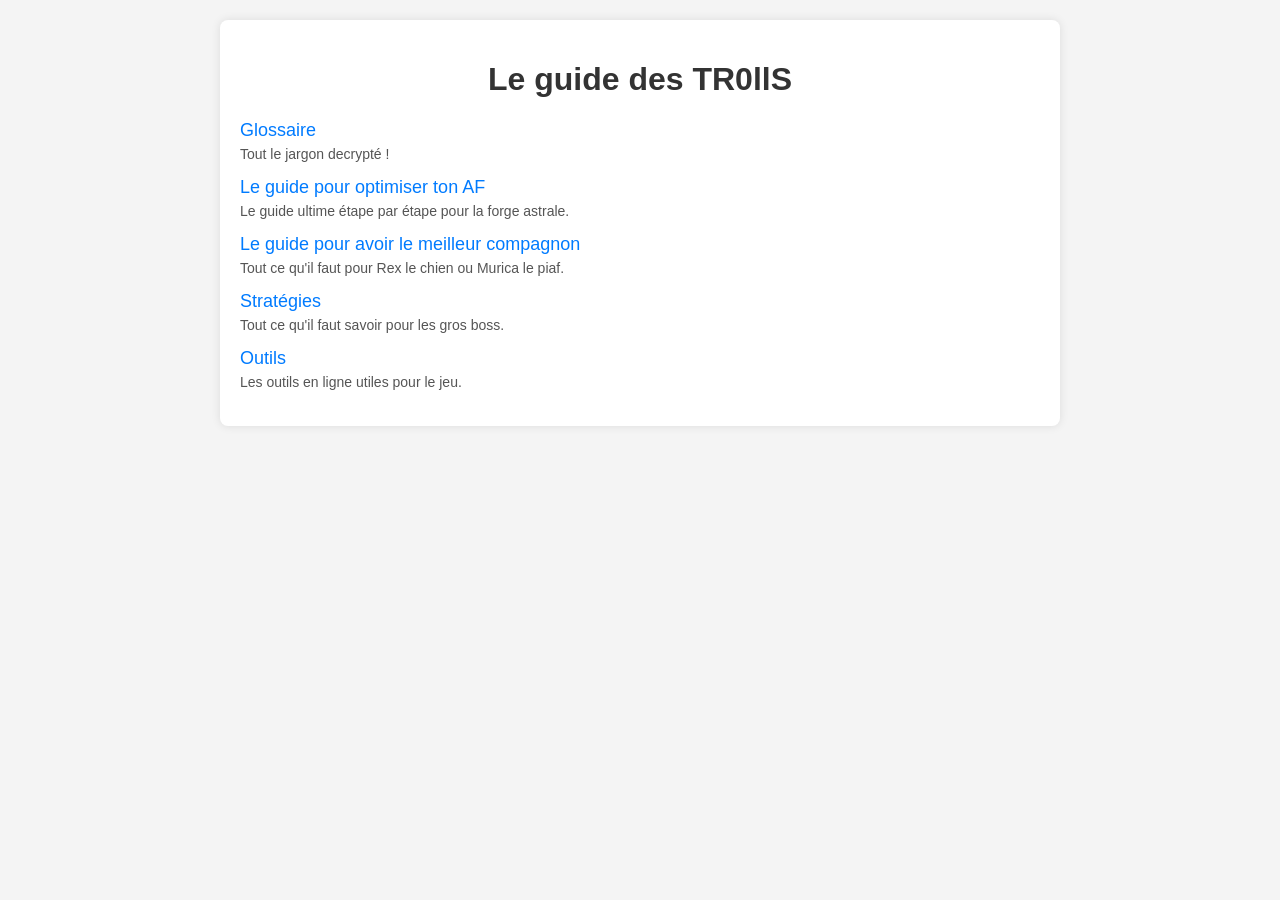
<file: TR00lS/index.html>
<!DOCTYPE html>
<html lang="fr">

<head>
    <meta charset="UTF-8">
    <meta name="viewport" content="width=device-width, initial-scale=1.0">
    <title>Références de liens</title>
    <style>
        body {
            font-family: Arial, sans-serif;
            background-color: #f4f4f4;
            margin: 0;
            padding: 20px;
        }
        
        .container {
            max-width: 800px;
            margin: 0 auto;
            background-color: #fff;
            padding: 20px;
            border-radius: 8px;
            box-shadow: 0 0 10px rgba(0, 0, 0, 0.1);
        }
        
        h1 {
            text-align: center;
            color: #333;
        }
        
        ul {
            list-style-type: none;
            padding: 0;
        }
        
        li {
            margin: 15px 0;
        }
        
        a {
            text-decoration: none;
            color: #007BFF;
            font-size: 18px;
        }
        
        a:hover {
            text-decoration: underline;
        }
        
        .description {
            color: #555;
            font-size: 14px;
            margin-top: 5px;
        }
    </style>
</head>

<body>

    <div class="container">
        <h1>Le guide des TR0llS</h1>
        <ul>
            <li>
                <a href="glossaire.html">Glossaire</a>
                <div class="description">Tout le jargon decrypté !</div>
            </li>
            <li>
                <a href="AF.html">Le guide pour optimiser ton AF</a>
                <div class="description">Le guide ultime étape par étape pour la forge astrale.</div>
            </li>
            <li>
                <a href="compagnon.html">Le guide pour avoir le meilleur compagnon</a>
                <div class="description">Tout ce qu'il faut pour Rex le chien ou Murica le piaf.</div>
            </li>
            <li>
                <a href="strategies.html">Stratégies</a>
                <div class="description">Tout ce qu'il faut savoir pour les gros boss.</div>
            </li>
            <li>
                <a href="outils.html">Outils</a>
                <div class="description">Les outils en ligne utiles pour le jeu.</div>
            </li>
        </ul>
    </div>

</body>

</html>
</file>
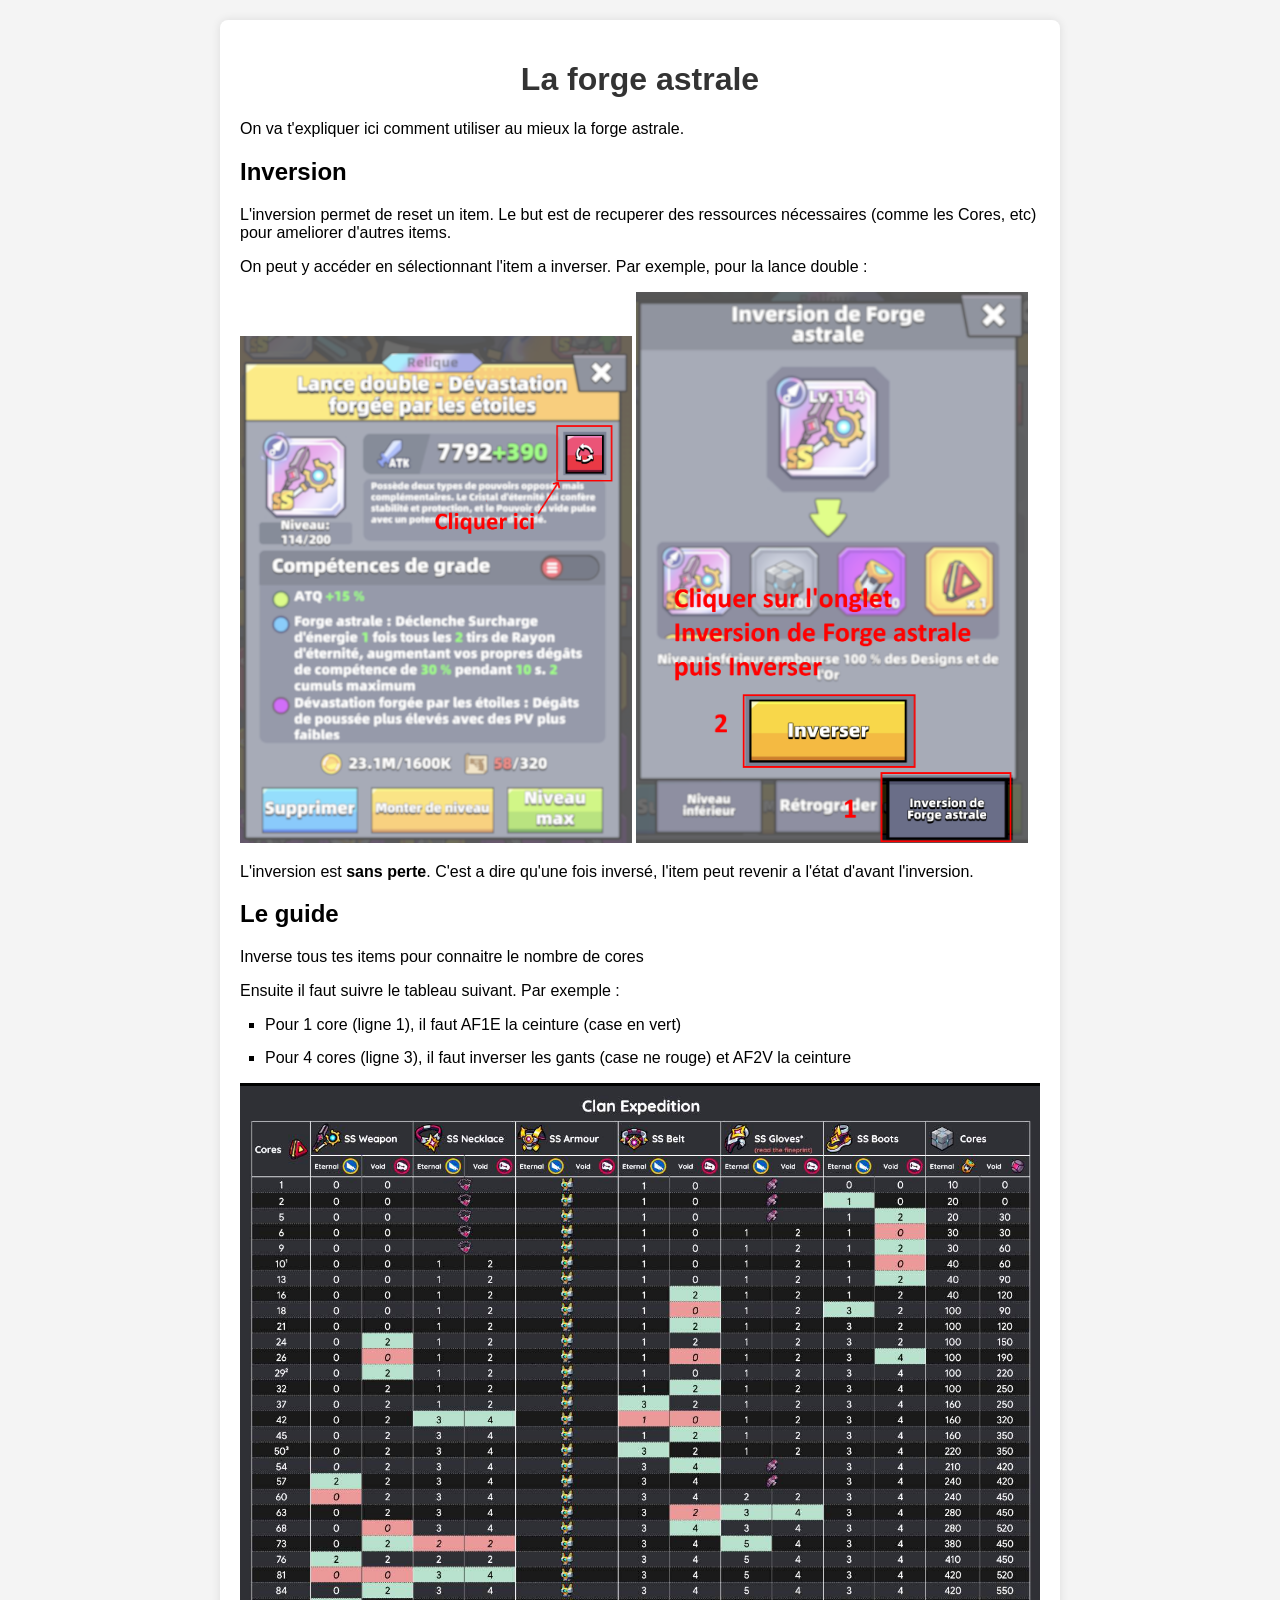
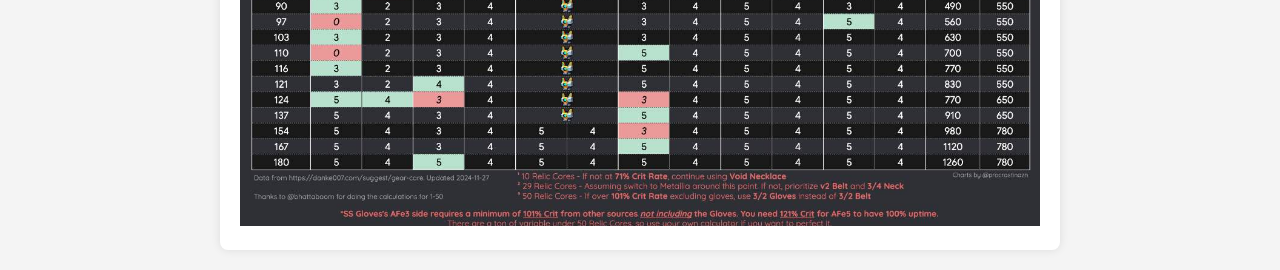
<file: TR00lS/AF.html>
<!DOCTYPE html>
<html lang="en">

<head>
    <meta charset="UTF-8">
    <meta name="viewport" content="width=device-width, initial-scale=1.0">
    <title>Guide des Étapes</title>
    <style>
        table {
            width: 100%;
            border-collapse: collapse;
            margin: 20px auto;
        }
        
        th,
        td {
            border: 1px solid #ccc;
            padding: 8px;
            text-align: left;
        }
        
        th {
            background-color: #f2f2f2;
        }
        
        .inversion {
            background-color: red;
            color: white;
        }
        
        .attente {
            background-color: orange;
        }
        
        body {
            font-family: Arial, sans-serif;
            background-color: #f4f4f4;
            margin: 0;
            padding: 20px;
        }
        
        .container {
            max-width: 800px;
            margin: 0 auto;
            background-color: #fff;
            padding: 20px;
            border-radius: 8px;
            box-shadow: 0 0 10px rgba(0, 0, 0, 0.1);
        }
        
        h1 {
            text-align: center;
            color: #333;
        }
        
        ul {
            list-style-type: none;
            padding: 0;
        }
        
        li {
            margin: 15px 0;
        }
        
        a {
            text-decoration: none;
            color: #007BFF;
            font-size: 18px;
        }
        
        a:hover {
            text-decoration: underline;
        }
        
        .description {
            color: #555;
            font-size: 14px;
            margin-top: 5px;
        }
    </style>
</head>

<body>
    <div class="container">
        <h1>La forge astrale</h1>
        <div class="content">
            <p>On va t'expliquer ici comment utiliser au mieux la forge astrale.</p>
            <h2>Inversion</h2>
            <p>L'inversion permet de reset un item. Le but est de recuperer des ressources nécessaires (comme les Cores, etc) pour ameliorer d'autres items.</p>
            <p>On peut y accéder en sélectionnant l'item a inverser. Par exemple, pour la lance double : </p>
            <div>
                <img src="Screenshot_20240901-212105.png" width="49%" />
                <img src="Screenshot_20240901-212113.png" width="49%" />
                <div/>
                <p>L'inversion est <strong>sans perte</strong>. C'est a dire qu'une fois inversé, l'item peut revenir a l'état d'avant l'inversion.</p>
                <!-- <blockquote>“Ceci est une citation importante de l'article, qui met en évidence un point clé.”</blockquote>-->

                <h2>Le guide</h2>
                <p>Inverse tous tes items pour connaitre le nombre de cores</p>
				<p>Ensuite il faut suivre le tableau suivant. Par exemple :</p>
				<ul style="list-style: square; padding-left:25px ">
					<li>Pour 1 core  (ligne 1), il faut AF1E la ceinture (case en vert)</li>
					<li>Pour 4 cores (ligne 3), il faut inverser les gants (case ne rouge) et AF2V la ceinture</li>
				</ul>
				<img src="relic_chart_v5.png" width="100%"/>
			</div>
        </div>
</body>

</html>
</file>
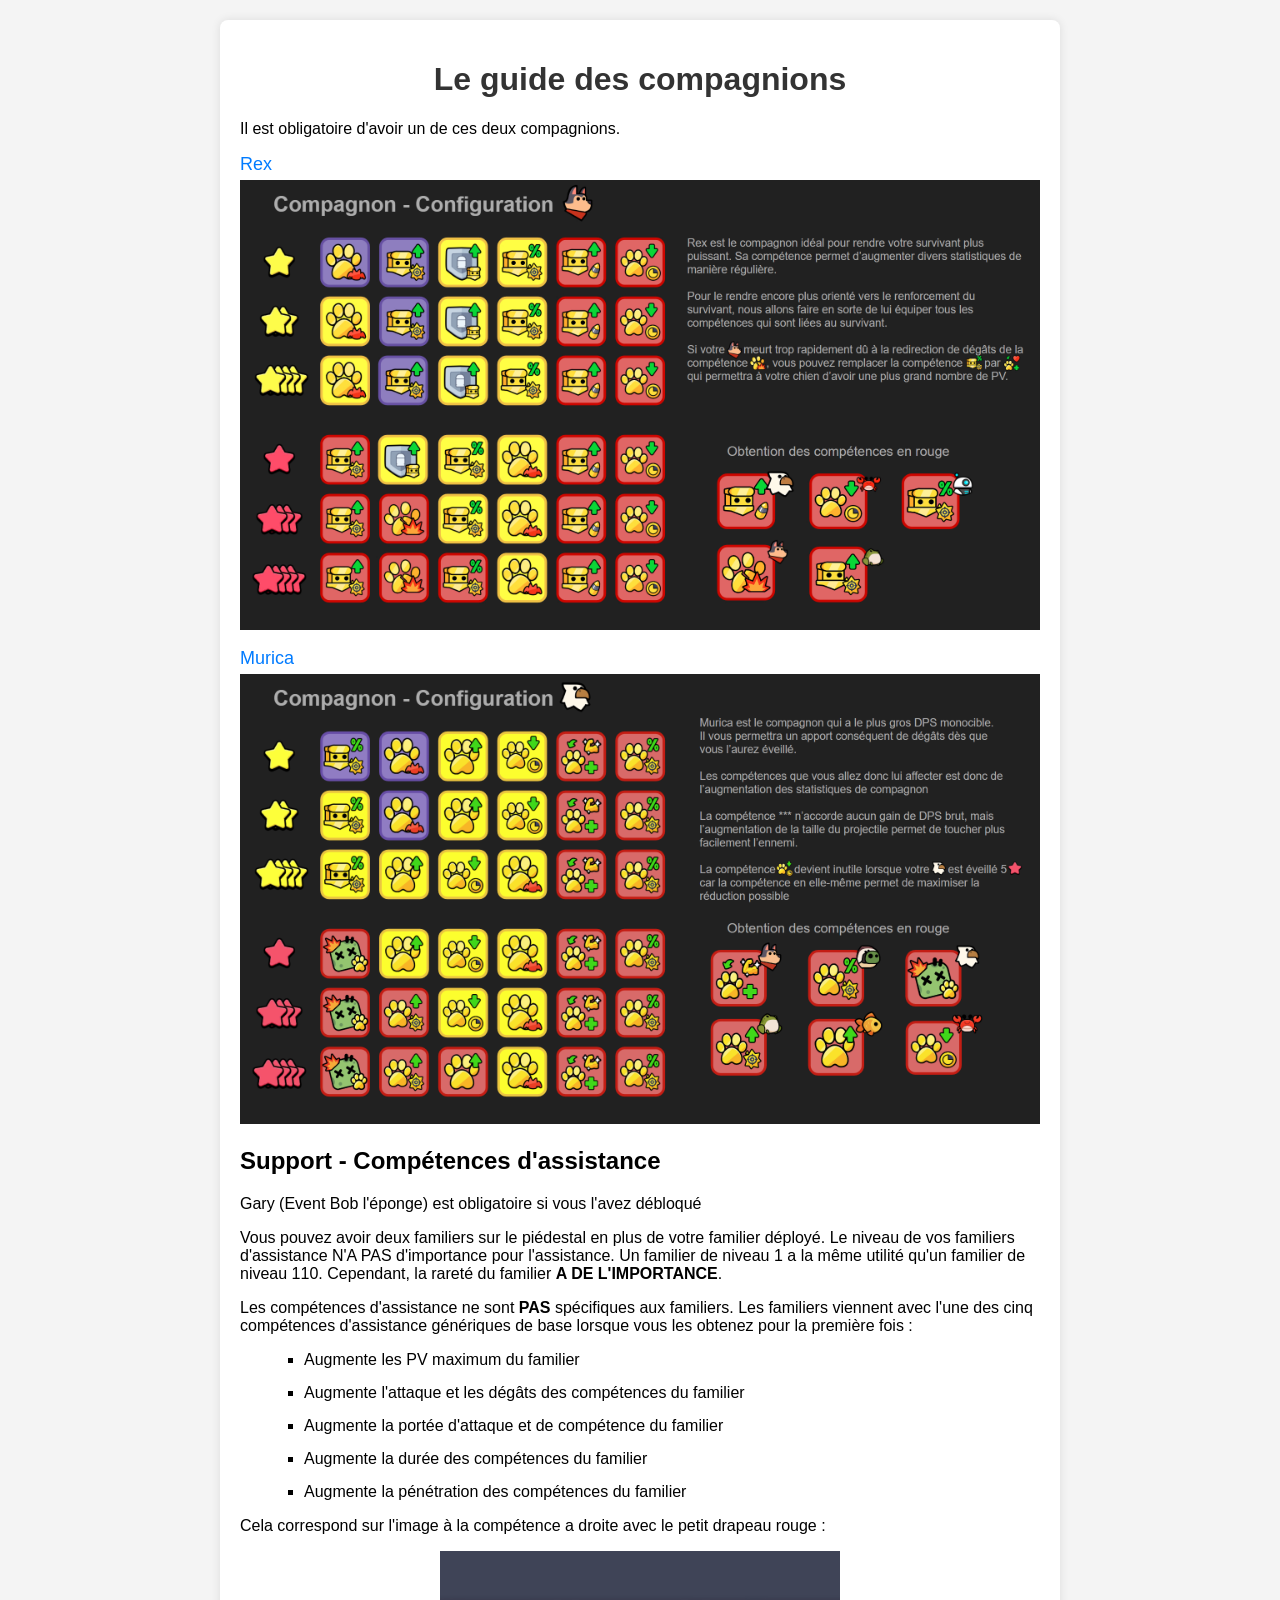
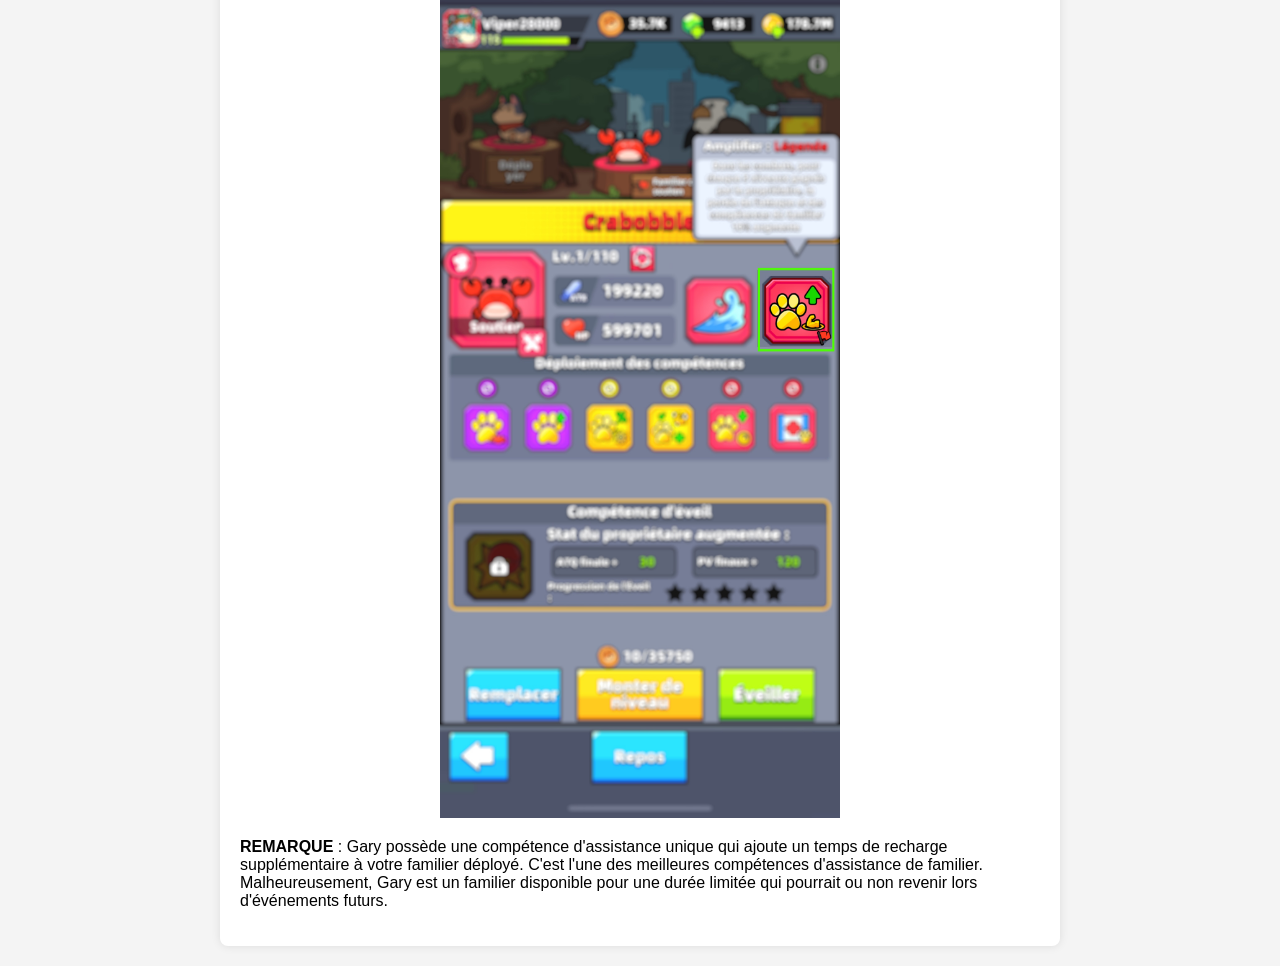
<file: TR00lS/compagnon.html>
<!DOCTYPE html>
<html lang="fr">

<head>
    <meta charset="UTF-8">
    <meta name="viewport" content="width=device-width, initial-scale=1.0">
    <title>Références de liens</title>
    <style>
        body {
            font-family: Arial, sans-serif;
            background-color: #f4f4f4;
            margin: 0;
            padding: 20px;
        }
        
        .container {
            max-width: 800px;
            margin: 0 auto;
            background-color: #fff;
            padding: 20px;
            border-radius: 8px;
            box-shadow: 0 0 10px rgba(0, 0, 0, 0.1);
        }
        
        h1 {
            text-align: center;
            color: #333;
        }
        
        ul {
            list-style-type: none;
            padding: 0;
        }
        
        li {
            margin: 15px 0;
        }
        
        a {
            text-decoration: none;
            color: #007BFF;
            font-size: 18px;
        }
        
        a:hover {
            text-decoration: underline;
        }
        
        .description {
            color: #555;
            font-size: 14px;
            margin-top: 5px;
        }
    </style>
</head>

<body>

    <div class="container">
        <h1>Le guide des compagnions</h1>
        <p>Il est obligatoire d'avoir un de ces deux compagnions.</p>
        <ul>
            <li>
                <a href="#">Rex</a>
                <div class="description"><img src="image-4-2-2.jpeg" width="100%" /></div>
            </li>
            <li>
                <a href="#">Murica</a>
                <div class="description"><img src="image-5-1-1.jpeg" width="100%" /></div>
            </li>
        </ul>
        <h2>Support - Compétences d'assistance</h2>

        <p>Gary (Event Bob l'éponge) est obligatoire si vous l'avez débloqué</p>

        <p>Vous pouvez avoir deux familiers sur le piédestal en plus de votre familier déployé. Le niveau de vos familiers d'assistance N'A PAS d'importance pour l'assistance. Un familier de niveau 1 a la même utilité qu'un familier de niveau 110. Cependant,
            la rareté du familier <strong>A DE L'IMPORTANCE</strong>.</p>

        <p>Les compétences d'assistance ne sont <strong>PAS</strong> spécifiques aux familiers. Les familiers viennent avec l'une des cinq compétences d'assistance génériques de base lorsque vous les obtenez pour la première fois :</p>
        <ul style="list-style-type:square; padding-left:4em">
            <li>Augmente les PV maximum du familier</li>
            <li>Augmente l'attaque et les dégâts des compétences du familier</li>
            <li>Augmente la portée d'attaque et de compétence du familier</li>
            <li>Augmente la durée des compétences du familier</li>
            <li>Augmente la pénétration des compétences du familier</li>
        </ul>

        <p>Cela correspond sur l'image à la compétence a droite avec le petit drapeau rouge :
            <p style="text-align: center;"><img src="companion_support.jpg" width="50%" /></p>
        </p>

        <p><strong>REMARQUE</strong> : Gary possède une compétence d'assistance unique qui ajoute un temps de recharge supplémentaire à votre familier déployé. C'est l'une des meilleures compétences d'assistance de familier. Malheureusement, Gary est un
            familier disponible pour une durée limitée qui pourrait ou non revenir lors d'événements futurs.</p>

    </div>

</body>

</html>
</file>
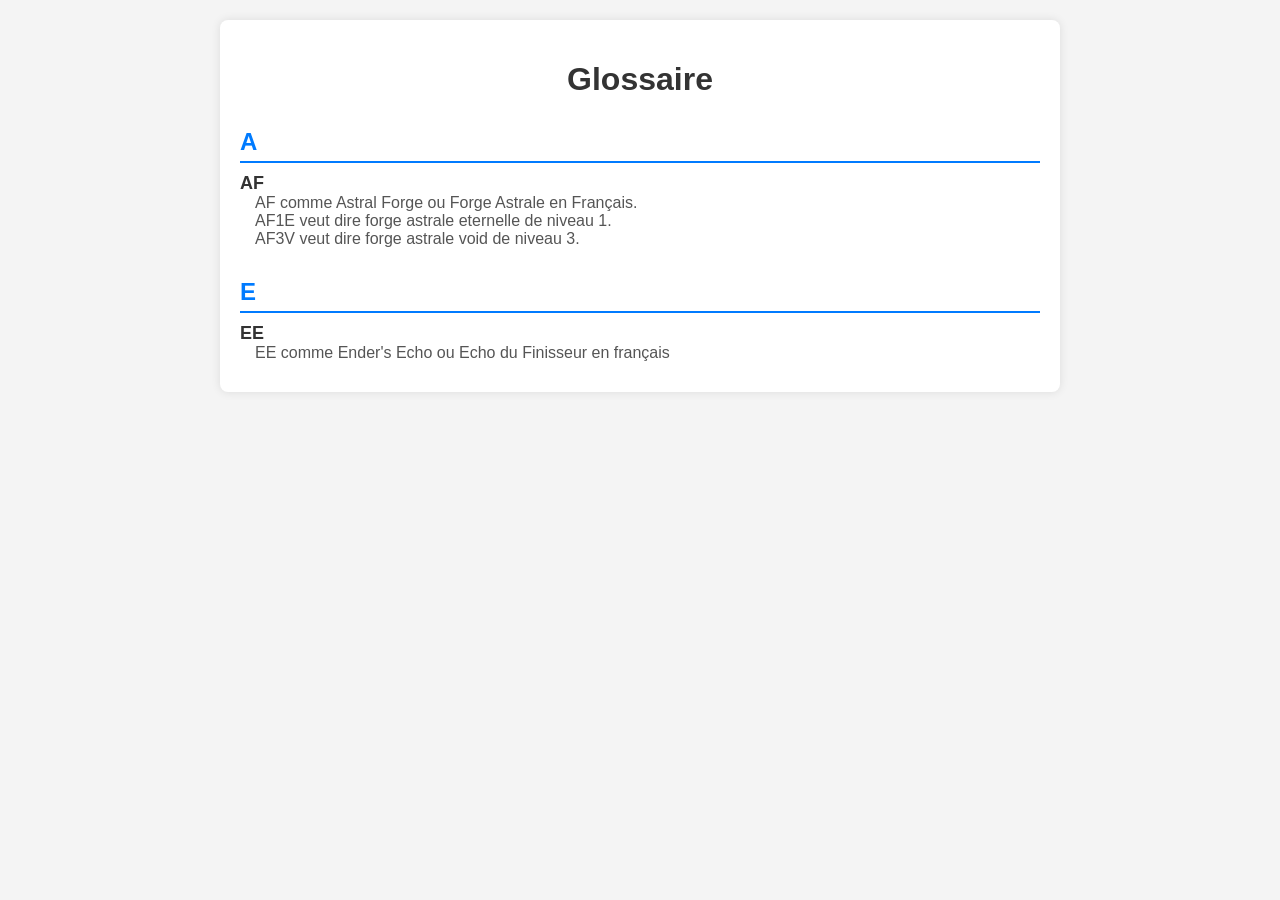
<file: TR00lS/glossaire.html>
<!DOCTYPE html>
<html lang="fr">
<head>
    <meta charset="UTF-8">
    <meta name="viewport" content="width=device-width, initial-scale=1.0">
    <title>Glossaire</title>
    <style>
        body {
            font-family: Arial, sans-serif;
            background-color: #f4f4f4;
            margin: 0;
            padding: 20px;
        }

        .container {
            max-width: 800px;
            margin: 0 auto;
            background-color: #fff;
            padding: 20px;
            border-radius: 8px;
            box-shadow: 0 0 10px rgba(0, 0, 0, 0.1);
        }

        h1 {
            text-align: center;
            color: #333;
        }

        .glossary {
            margin-top: 20px;
        }

        .letter-section {
            margin-top: 30px;
        }

        .letter-section h2 {
            border-bottom: 2px solid #007BFF;
            color: #007BFF;
            padding-bottom: 5px;
            margin-bottom: 10px;
        }

        .term {
            margin: 10px 0;
        }

        .term-name {
            font-weight: bold;
            font-size: 18px;
            color: #333;
        }

        .term-definition {
            color: #555;
            margin-left: 15px;
        }
    </style>
</head>
<body>

    <div class="container">
        <h1>Glossaire</h1>
        <div class="glossary">
            <!-- Section A -->
            <div class="letter-section">
                <h2>A</h2>
                <div class="term">
                    <div class="term-name">AF</div>
                    <div class="term-definition">AF comme Astral Forge ou Forge Astrale en Français. 
						<br/>
						AF1E veut dire forge astrale eternelle de niveau 1.
						<br/>
						AF3V veut dire forge astrale void de niveau 3.
					</div>
                </div>
            </div>
            <!-- Section B -->
            <div class="letter-section">
                <h2>E</h2>
                <div class="term">
                    <div class="term-name">EE</div>
                    <div class="term-definition">EE comme Ender's Echo ou Echo du Finisseur en français</div>
                </div>
            </div>
            <!-- Ajouter d'autres sections de lettres et de termes ici -->
        </div>
    </div>

</body>
</html>
</file>
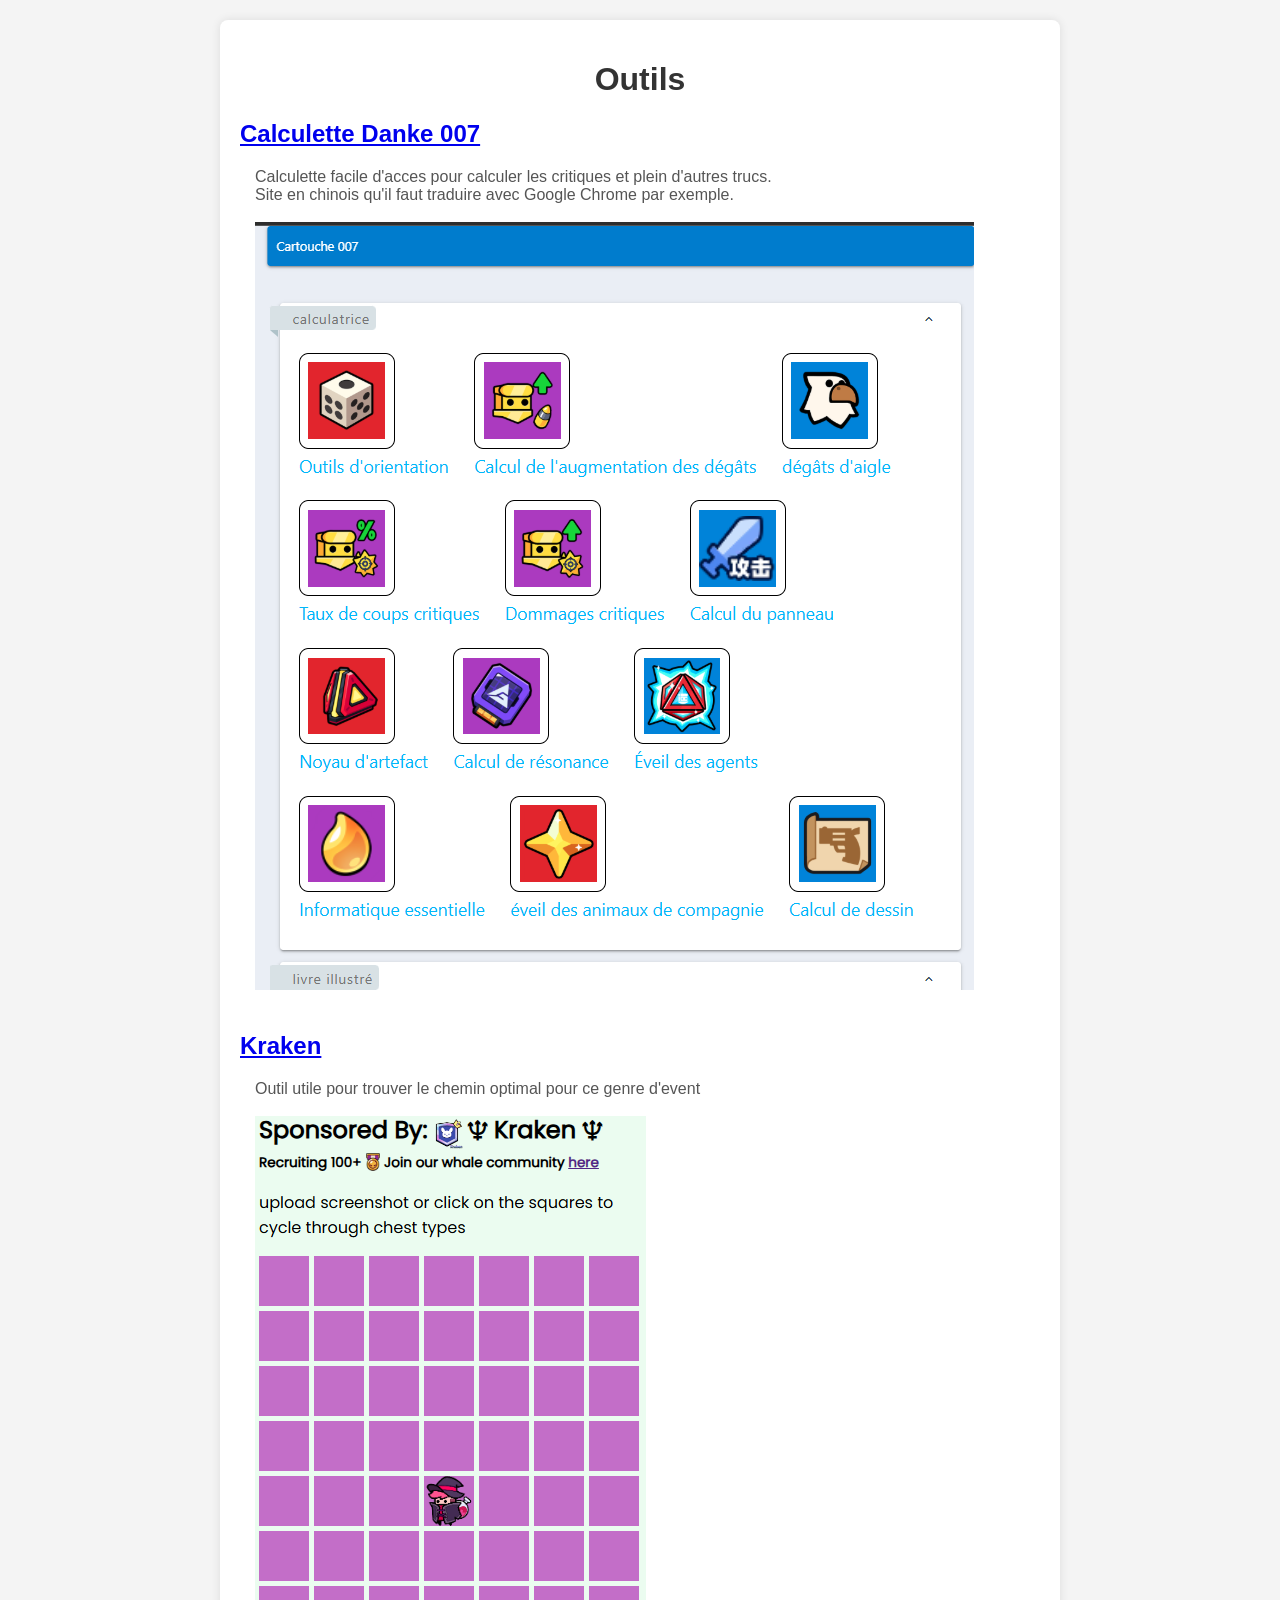
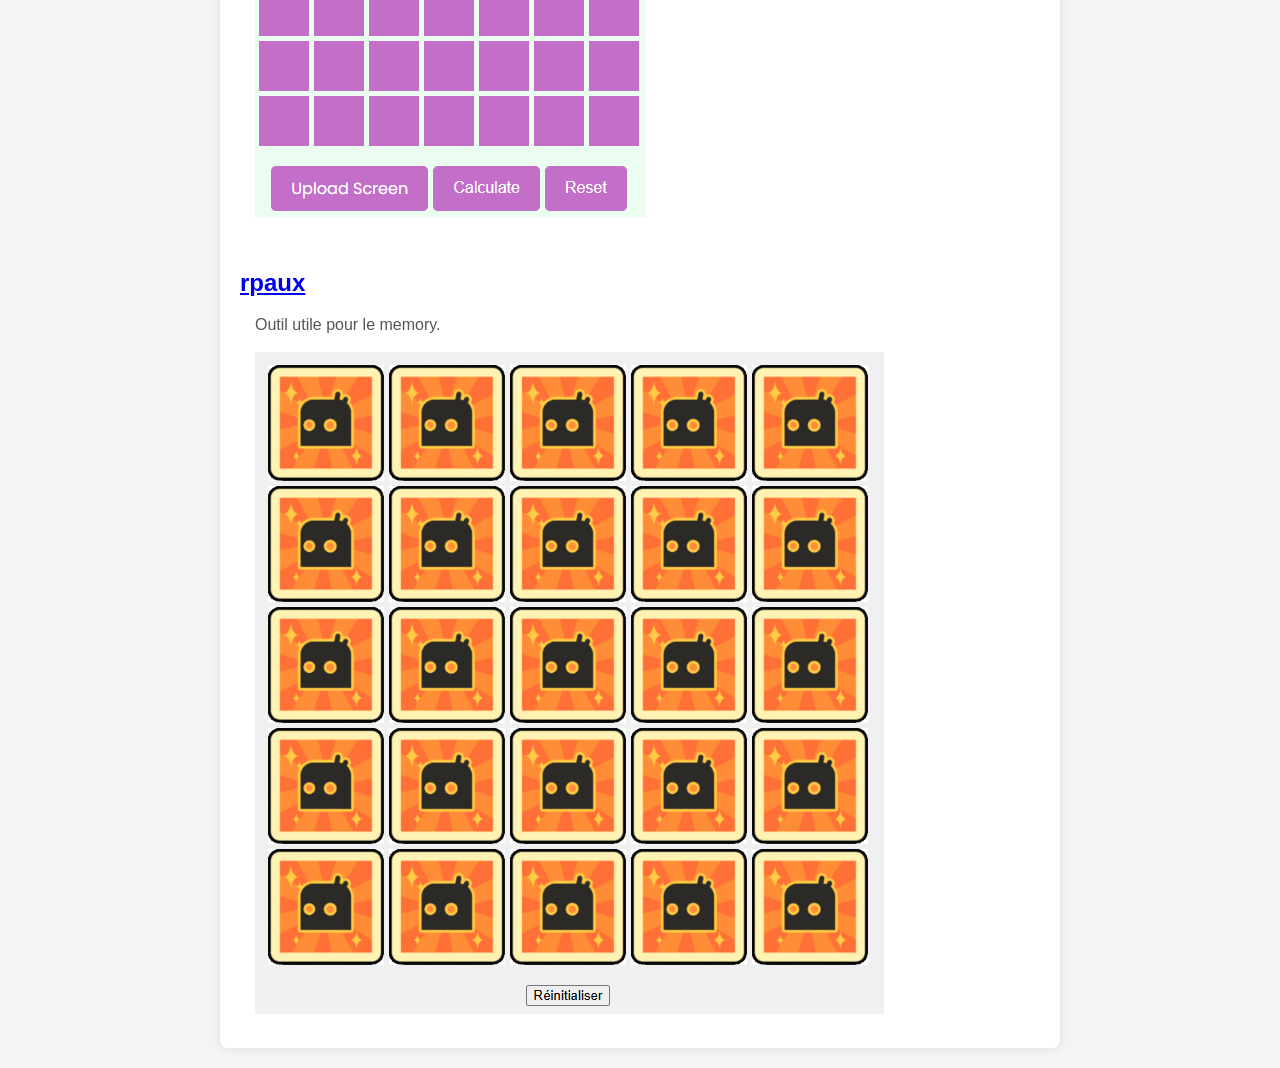
<file: TR00lS/outils.html>
<!DOCTYPE html>
<html lang="fr">

<head>
    <meta charset="UTF-8">
    <meta name="viewport" content="width=device-width, initial-scale=1.0">
    <title>Glossaire</title>
    <style>
        body {
            font-family: Arial, sans-serif;
            background-color: #f4f4f4;
            margin: 0;
            padding: 20px;
        }
        
        .container {
            max-width: 800px;
            margin: 0 auto;
            background-color: #fff;
            padding: 20px;
            border-radius: 8px;
            box-shadow: 0 0 10px rgba(0, 0, 0, 0.1);
        }
        
        h1 {
            text-align: center;
            color: #333;
        }
        
        .glossary {
            margin-top: 20px;
        }
        
        .letter-section {
            margin-top: 30px;
        }
        
        .letter-section h2 {
            border-bottom: 2px solid #007BFF;
            color: #007BFF;
            padding-bottom: 5px;
            margin-bottom: 10px;
        }
        
        .term {
            margin: 10px 0;
        }
        
        .term-name {
            font-weight: bold;
            font-size: 18px;
            color: #333;
        }
        
        .term-definition {
            color: #555;
            margin-left: 15px;
        }
    </style>
</head>

<body>

    <div class="container">
        <h1>Outils</h1>
        <div class="glossary">
            <h2>
                <a href="https://danke007.com" target="_blank">Calculette Danke 007</a>
            </h2>
            <div class="term">
                <div class="term-definition">
                    Calculette facile d'acces pour calculer les critiques et plein d'autres trucs.
                    <br/> Site en chinois qu'il faut traduire avec Google Chrome par exemple.
                    <br/>
                    <br/>
                    <img src="Danke007.png" />
                </div>


                <br/>

                <h2>
                    <a href="https://snowsteps-toward-spring.netlify.app/" target="_blank">Kraken</a>
                </h2>
                <div class="term ">
                    <div class="term-definition ">Outil utile pour trouver le chemin optimal pour ce genre d'event</div>
                    <br/>
                    <div class="term-definition "><img src="Kraken.png " /></div>
                </div>

                <br/>

                <h2>
                    <a href="https://www.rpaux.de/" target="_blank">rpaux</a>
                </h2>
                <div class="term ">
                    <div class="term-definition ">Outil utile pour le memory.</div>
                    <br/>
                    <div class="term-definition "><img src="rpaux.png " /></div>
                </div>

            </div>
        </div>
</body>

</html>
</file>
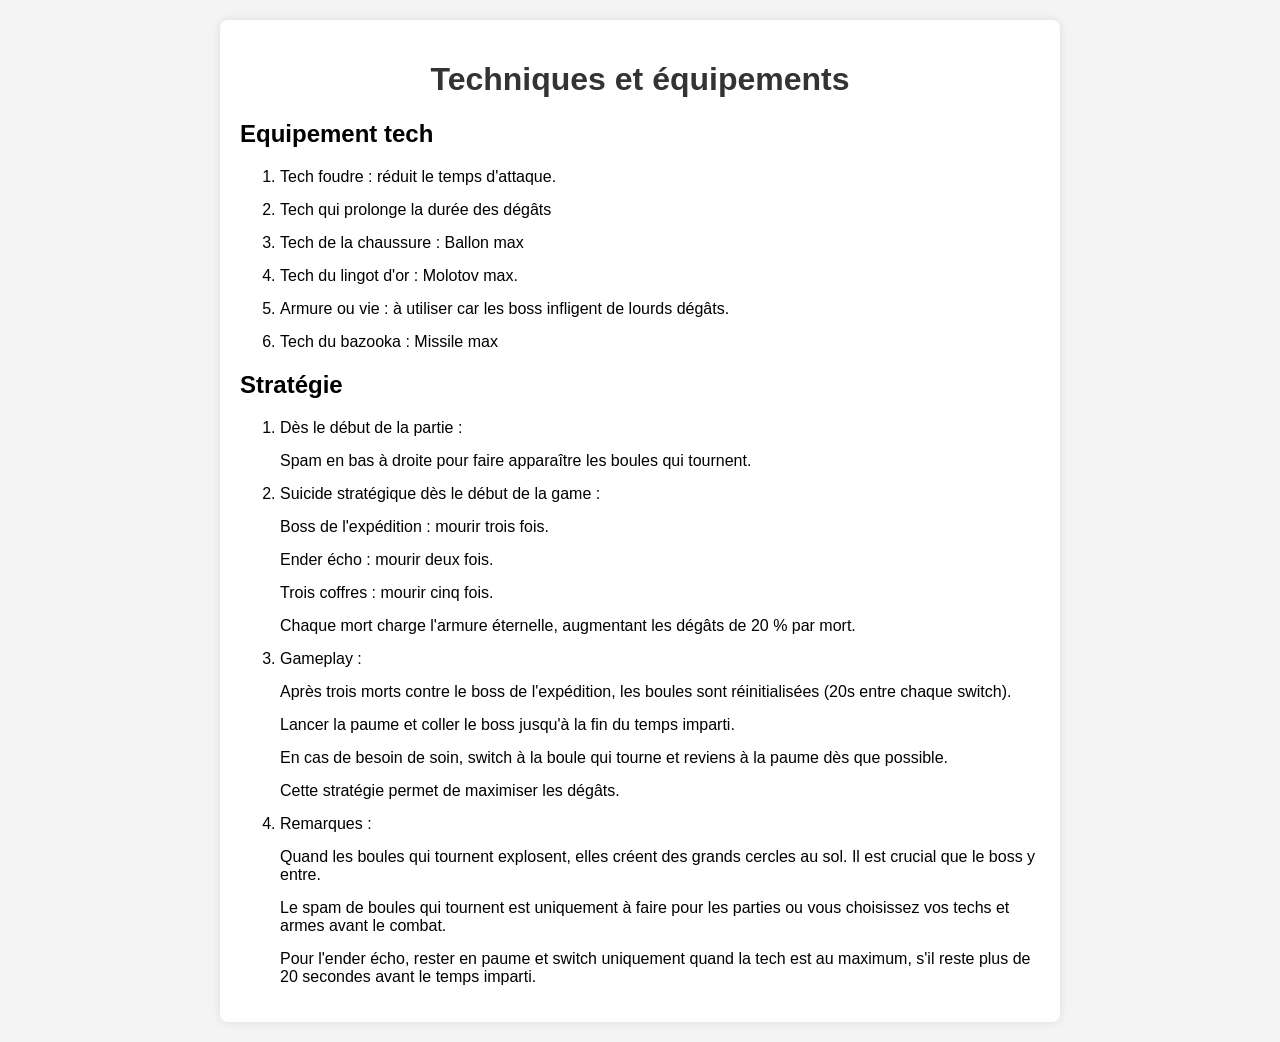
<file: TR00lS/strategies.html>
<!DOCTYPE html>
<html lang="fr">
<head>
    <meta charset="UTF-8">
    <meta name="viewport" content="width=device-width, initial-scale=1.0">
    <title>Références de liens</title>
    <style>
        body {
            font-family: Arial, sans-serif;
            background-color: #f4f4f4;
            margin: 0;
            padding: 20px;
        }

        .container {
            max-width: 800px;
            margin: 0 auto;
            background-color: #fff;
            padding: 20px;
            border-radius: 8px;
            box-shadow: 0 0 10px rgba(0, 0, 0, 0.1);
        }

        h1 {
            text-align: center;
            color: #333;
        }

        ul {
            list-style-type: none;
            padding: 0;
        }

        li {
            margin: 15px 0;
        }

        a {
            text-decoration: none;
            color: #007BFF;
            font-size: 18px;
        }

        a:hover {
            text-decoration: underline;
        }

        .description {
            color: #555;
            font-size: 14px;
            margin-top: 5px;
        }
    </style>
</head>
<body>

    <div class="container">
        <h1>Techniques et équipements</h1>
		
		<h2>Equipement tech</h2>
		<ol>
			<li>Tech foudre : réduit le temps d'attaque.</li>
			<li>Tech qui prolonge la durée des dégâts</li> 
			<li>Tech de la chaussure : Ballon max</li>
			<li>Tech du lingot d'or : Molotov max.</li>
			<li>Armure ou vie : à utiliser car les boss infligent de lourds dégâts.</li>
			<li>Tech du bazooka : Missile max</li>
		</ol>
		
		<h2>Stratégie</h2>
		<ol>
			<li> Dès le début de la partie :
				<ul>
					<li>Spam en bas à droite pour faire apparaître les boules qui tournent.</li>
				</ul>
			</li>
			<li> Suicide stratégique dès le début de la game :
				<ul>
					<li>Boss de l'expédition : mourir trois fois.</li>
					<li>Ender écho : mourir deux fois.</li>
					<li>Trois coffres : mourir cinq fois.</li>
					<li>Chaque mort charge l'armure éternelle, augmentant les dégâts de 20 % par mort.</li>
				</ul>
			</li>
			<li>Gameplay :
				<ul>
					<li>Après trois morts contre le boss de l'expédition, les boules sont réinitialisées (20s entre chaque switch).</li>
					<li>Lancer la paume et coller le boss jusqu'à la fin du temps imparti.</li>
					<li>En cas de besoin de soin, switch à la boule qui tourne et reviens à la paume dès que possible.</li>
					<li>Cette stratégie permet de maximiser les dégâts.</li>
				</ul>
			</li>
			<li>Remarques :
				<ul>
					<li>Quand les boules qui tournent explosent, elles créent des grands cercles au sol. Il est crucial que le boss y entre.</li>
					<li>Le spam de boules qui tournent est uniquement à faire pour les parties ou vous choisissez vos techs et armes avant le combat.</li>
					<li>Pour l'ender écho, rester en paume et switch uniquement quand la tech est au maximum, s'il reste plus de 20 secondes avant le temps imparti.</li>
				</ul>
			</li>
		</ol>
    </div>

</body>
</html>
</file>
